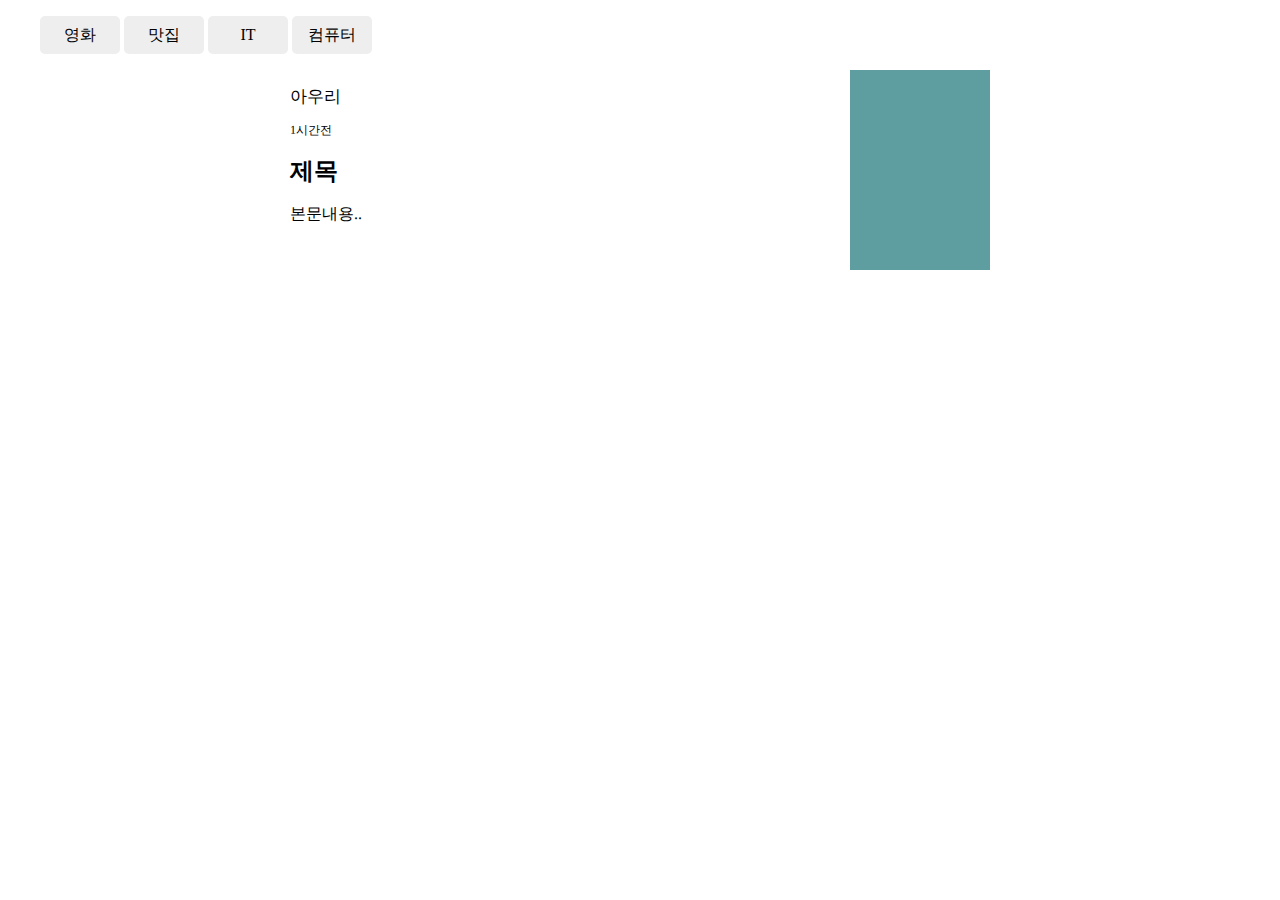
<file: layout.html>
<!DOCTYPE html>
<html lang="en">
<head>
    <meta charset="UTF-8">
    <meta name="viewport" content="width=device-width, initial-scale=1.0">
    <title>Document</title>
    <link rel="stylesheet" href="css/main.css">
</head>
<body>

    <nav>
        <ul class="navbar">
            <li><a href="#">영화</a></li>
            <li><a href="#">맛집</a></li>
            <li><a href="#">IT</a></li>
            <li><a href="#">컴퓨터</a></li>
        </ul>
    </nav>

    <div class="container">
        <div class="left-parent">
                <p class="name">아우리</p>
                <p class="created-at">1시간전</p>
                <h2>제목</h2>
                <p>본문내용..</p>
        </div>
        <div class="right-parent">

        </div>
    </div>
    
</body>
</html>
</file>
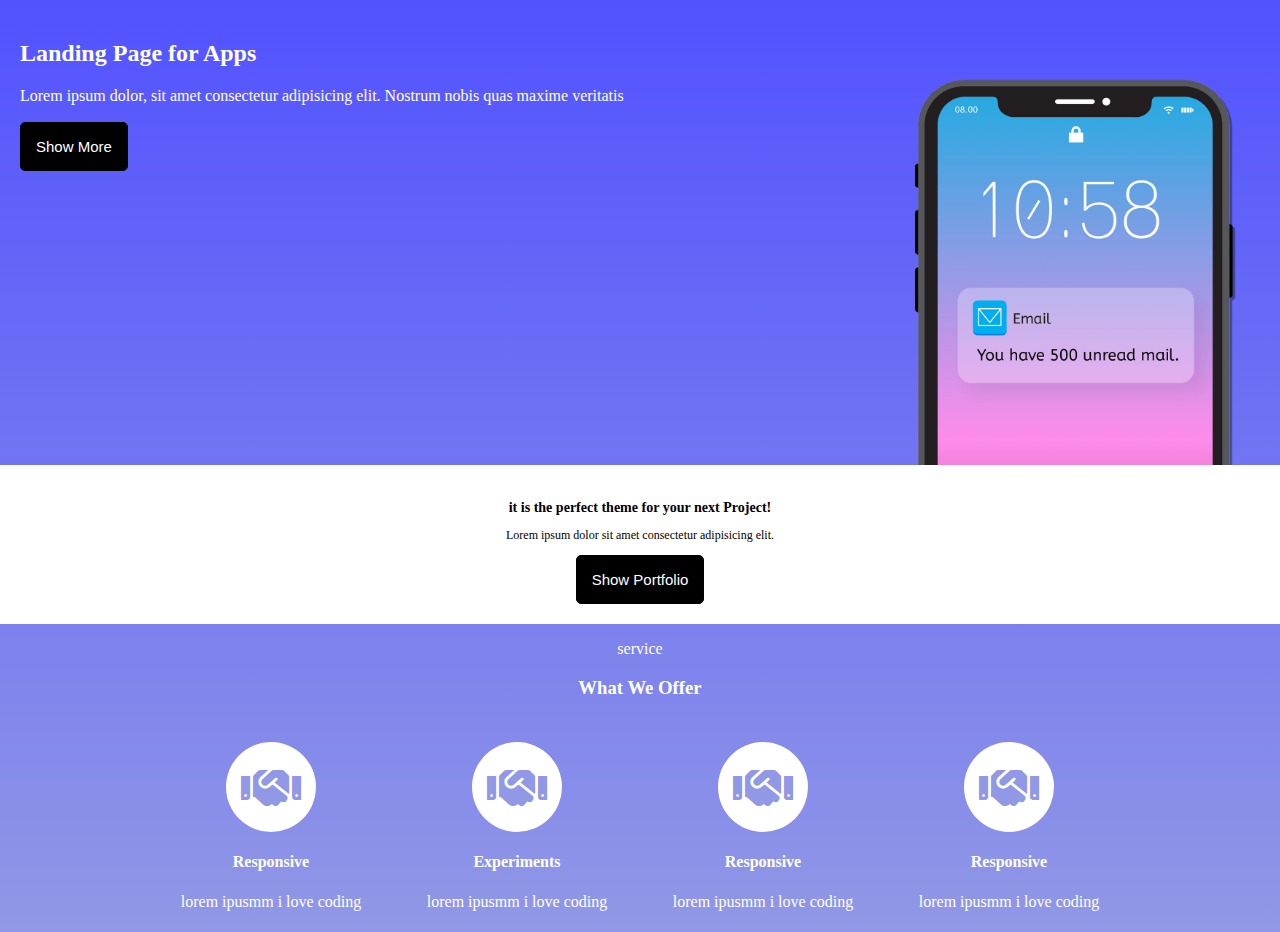
<file: portfolio1.html>
<!DOCTYPE html>
<html lang="en">

<head>
    <meta charset="UTF-8">
    <meta name="viewport" content="width=device-width, initial-scale=1.0">
    <link rel="stylesheet" href="./css/portfolio.css">
    <link rel="stylesheet" href="./fontawesome/css/all.min.css">
    <title>Document</title>
</head>

<body>
    <div class="container">
        <div class="flex-box">
            <div class="title">
                <h2 class="font-white">Landing Page for Apps</h2>
                <p class="font-white">Lorem ipsum dolor, sit amet consectetur adipisicing elit. Nostrum nobis quas
                    maxime veritatis</p>
                <button class="btn">Show More</button>
            </div>
            
            <img src="img/iphone-1.png" class="iphoneimg" alt="">
        </div>


        <div class="white-box">
            <h3>it is the perfect theme for your next Project!</h3>
            <p>Lorem ipsum dolor sit amet consectetur adipisicing elit.</p>
            <button class="btn">Show Portfolio</button>
        </div>

        <div class="services font-white">
            <p>service</p>
            <h3>What We Offer</h3>
            <div class="flex-box">
                <div class="w-25">
                    <i class="fas fa-handshake fa-3x"></i>
                    <h4>Responsive</h4>
                    <p>lorem ipusmm i love coding</p>
                </div>
                <div class="w-25">
                    <i class="fas fa-handshake fa-3x"></i>
                    <h4>Experiments</h4>
                    <p>lorem ipusmm i love coding</p>
                </div>
                <div class="w-25">
                    <i class="fas fa-handshake fa-3x"></i>
                    <h4>Responsive</h4>
                    <p>lorem ipusmm i love coding</p>
                </div>
                <div class="w-25">
                    <i class="fas fa-handshake fa-3x"></i>
                    <h4>Responsive</h4>
                    <p>lorem ipusmm i love coding</p>
                </div>
            </div>
        </div>
    </div>





</body>

</html>
</file>
<file: css/main.css>
.title{
    width: 60%;

}
.overlay {
    width: 100%;
    height: 100%;
    background-color: rgba(0, 0, 0, 0.5);
    margin-top: 100%;
    padding: 1px;
    transition: all 0.5s ease;
}

.overlay h1,
.overlay p {
    color: white;
    margin-left: 10px;
    margin-top: 10px;
}

.black-box {
    position: absolute;
    top: 0%;
    width: 100%;
    border: 0px solid black;
    height: 100%;
    transition: all 0.3s ease;
}

.asd:hover .black-box {
    /* top: 50%; */
    border: 15px solid black;

}

.overlay p {
    margin-top: -10px;
}


.overlay-wrap {
    position: absolute;
    width: 100%;
    height: 100%;
    overflow: hidden;
}

.overlay-wrap:hover .overlay {
    margin-top: 50%;
}

.shop-bg {
    background-color: #eee;
    padding: 20px;
}

.shop-container {
    display: flex;
    width: 90%;
    margin: auto;
}

.shop-item {
    width: 33%;
    padding: 10px;
}

.shop-item img {
    width: 100%;
    display: block;
}


.responsiveBox {
    width: 100%;
    padding: 10px;
    display: flex;
    justify-content: center;
    flex-wrap: wrap;
    text-align: center;
}

.responsiveBox-item {
    width: 25%;
}

.responsiveBox-item i {
    color: white;
    background-color: burlywood;
    width: 100px;
    height: 100px;
    border-radius: 50px;
    padding-top: 25px;
    box-sizing: border-box;
    margin-top: 10px;
}

.flex-item {
    margin-right: 10px;

}


.flex-container {
    display: flex;
    padding: 5px;
    align-items: center;

}


th,
td {
    text-align: center;
    border-bottom: 1px solid #ccc;
}

td {
    text-align: center;
}

.end-btn {
    background-color: yellow;
    float: right;
    padding: 8px;
    width: 40%;
    border: 1px solid #ccc;
}


.form-container {
    width: 60%;
    margin: auto;
    max-width: 600px;
    padding: 20px;

}

.form-input {
    padding: 10px;
    width: 100%;
    border: 1px solid #ccc;
    border-radius: 5px;
}

.w-100 {
    width: 100%;
    padding: 10px;

}

.w-30 {
    width: 30%;
    padding: 10px;
    float: left;
}

.w-40 {
    width: 40%;
    padding: 10px;
    float: left;
}

.w20 {
    width: 20%;
    padding: 10px;
    float: left;
}

.w-10 {
    width: 10%;
    padding: 10px;
    float: left;
}

.w-50 {
    width: 50%;
    padding: 10px;
    float: left;
}

div,
input,
textarea {
    box-sizing: border-box;
}

body {
    margin: 0;
    font-family: 'roboto';

}

p,
h1,
h2,
h3,
h4,
span {
    transform: rotate(0.03deg);
}

html {
    line-height: 1.15;
    /*기본 행간 높이*/
}

.sub-background {
    width: 60%;
    max-width: 600px;
    margin: auto;
    background-color: #eee;
    padding: 20px;
    text-align: center;
    position: relative;
    top: -50px;

}


.main-title {
    margin-top: 120px;
    color: white;
    text-align: center;
}

.main-subtitle {
    margin-top: 10px;
    font-size: 15px;
    color: white;
    text-align: center;
}

.main-background {
    width: 100%;
    height: 400px;
    background-image: url("https://codingapplecdn.com/wp-content/uploads/2019/06/shoes.jpg");
    background-size: cover;
    background-repeat: no-repeat;
    background-position: center;
    padding: 1px;
}


.container {
    width: 700px;
    margin-left: auto;
    margin-right: auto;
}

.left-parent {
    width: 80%;
    float: left;
}

.right-parent {
    width: 20%;
    height: 200px;
    float: left;
    background: cadetblue;
}

.name {
    font-size: 17px;
}

.created-at {
    font-size: 12px;
}

.navbar li {
    display: inline-block;
    width: 60px;
    padding: 10px;
    background-color: #eee;
    border-radius: 5px;
    text-align: center;
}

.navbar a {
    text-decoration: none;
    color: black;

}

@media screen and (max-width : 1200px) {
    .responsiveBox-item {
        width: 50%;
    }

}

@media screen and (max-width : 768px) {
    .responsiveBox-item {
        width: 100%;
        justify-content: center;
        text-align: center;
    }
    .title {
        width: 100%;
        text-align: center;
    }

}
</file>
<file: css/portfolio.css>
.title{
    width: 70%;
}

.w-25{
    width: 25%;
    padding: 5px;
}
.w-25 i{
    color: #9198e5;
    background-color: white;
    box-sizing: border-box;
    width: 90px;
    height: 90px;
    border-radius: 50px;
    padding-top: 22px;

}
.services{
    text-align: center;
    width: 80%;
    margin: auto;

}
.white-box{
    width: 100%;
    background-color: white;
    padding: 20px;
    text-align: center;
    font-size: 12px;
}

div,
input,
textarea {
    box-sizing: border-box;
}

body {
    margin: 0;
    font-family: 'roboto';

}

html{
    line-height: 1.15;
}

.font-white{
    color: white;

}

.iphoneimg{
    padding-top: 40px;
    width: 30%;
    display: block;
}
.btn{
    background-color: black;
    color: white;
    padding: 15px;
    font-size: 15px;
    border: 1px solid black;
    border-radius: 5px;
}
.btn:hover{
    background-color: white;
    color: black;
}

.flex-box{
    display: flex;
    flex-wrap: wrap;
    padding: 20px 20px 0 20px ;
}




.container{
    width: 100%;
    background: linear-gradient(rgba(0, 0, 255, 0.679), #9198e5);
}

@media screen and (max-width : 768px) {
    .iphoneimg{
        width: 50%;
        margin: auto;
    }
    .title {
        width: 100%;
        text-align: center;
    }
    
}
</file>
